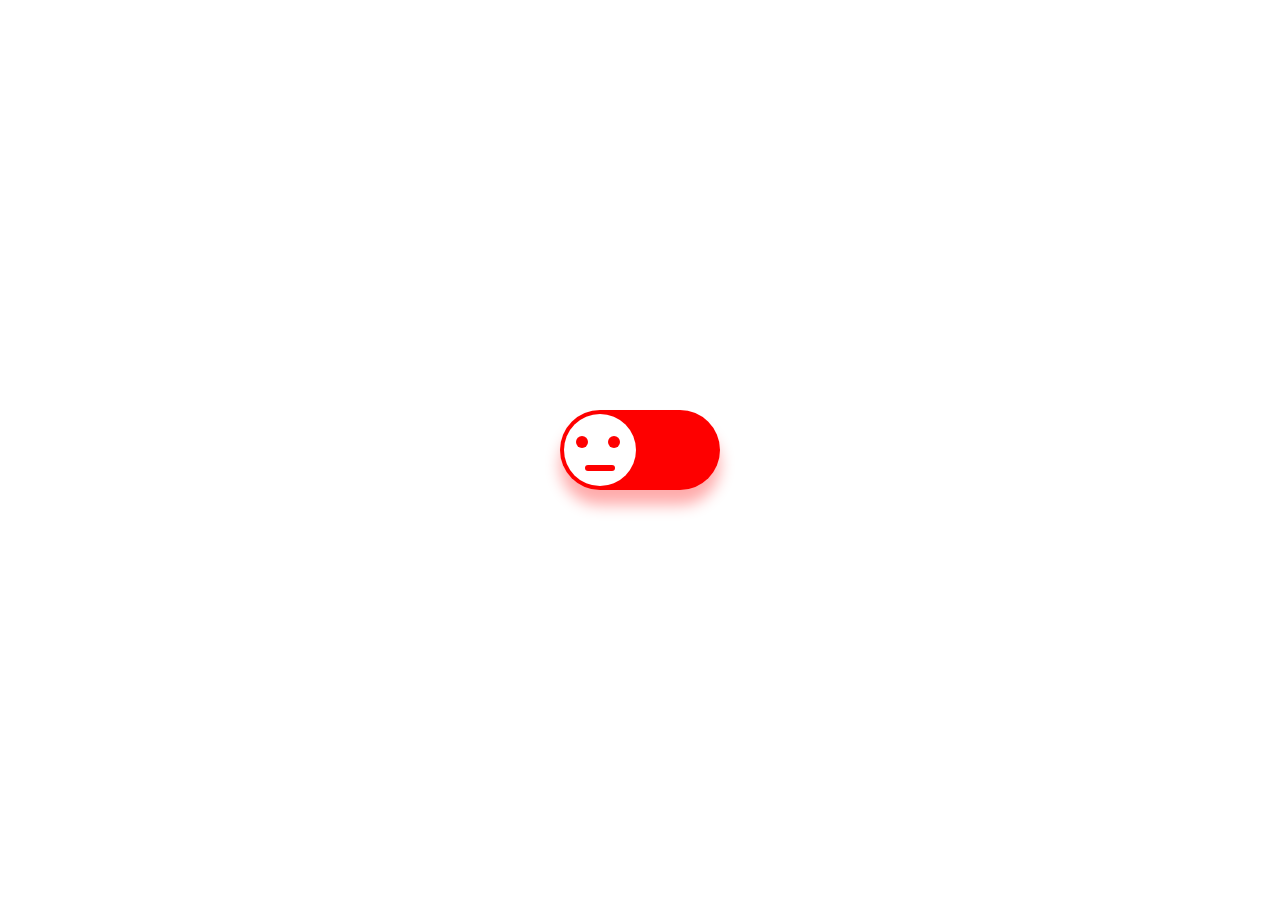
<file: checkbox/face-checkbox/index.html>
<!DOCTYPE html>
<html>
    <head>
        <meta charset="utf-8">
        <title>Face checkbox</title>
        <link rel="stylesheet" type="text/css" href="styles.css">
    </head>
    <body>
        <label>
            <input type="checkbox">
            <span>
                <i></i>
            </span>
        </label>
    </body>
</html>
</file>
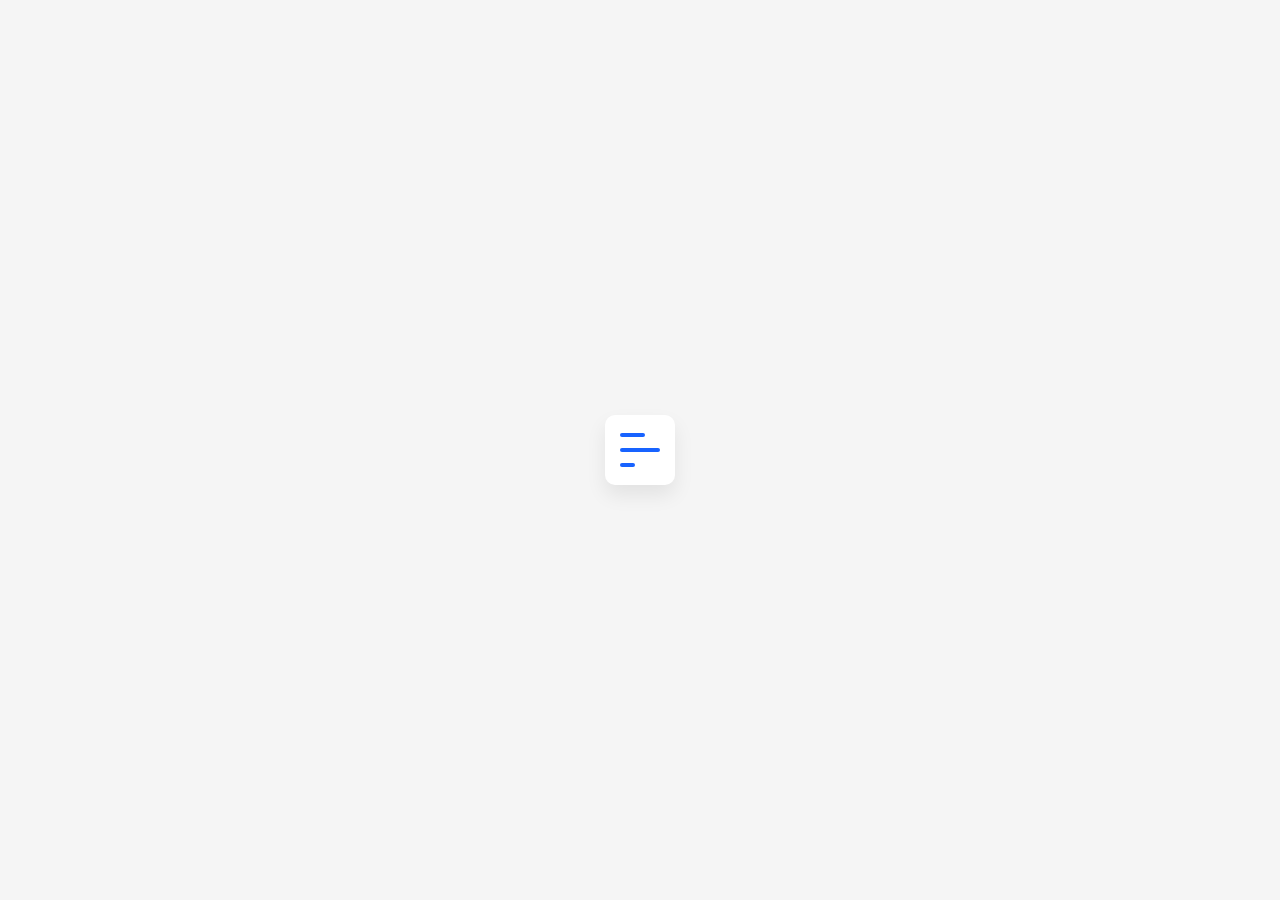
<file: menu/hamburger-animated-menu/index.html>
<!DOCTYPE html>
<html>
    <head>
        <meta charset="utf-8">
        <title>Animated hamburguer menu</title>
        <link rel="stylesheet" type="text/css" href="styles.css">
    </head>
    <body>
        <div class="toggle">
            <span></span>
            <span></span>
            <span></span>
        </div>

        <script>
            let menutoggle = document.querySelector('.toggle');
            menutoggle.onclick = function() {
                menutoggle.classList.toggle('active'); 
            }
        </script>
    </body>
</html>
</file>
<file: checkbox/face-checkbox/styles.css>
* {
    margin: 0;
    padding: 0;
    box-sizing: border-box;
    list-style: none;
}

body {
    display: flex;
    justify-content: center;
    align-items: center;
    min-height: 100vh;
}

label {
    position: relative;
    width: 160px;
    height: 80px;
    cursor: pointer;
}

label input {
    position: relative;
    z-index: 1;
    appearance: none;
}

label span {
    position: absolute;
    top: 0;
    left: 0;
    width: 100%;
    height: 100%;
    background: #fe0000;
    border-radius: 80px;
    transition: 0.5s;
    box-shadow: 0 15px 15px #fe000055;
}

label input:checked ~ span{
    background: #05be05;
    box-shadow: 0 15px 15px #05be0555;
}

label span i {
    position: absolute;
    top: 4px;
    left: 4px;
    width: 72px;
    height: 72px;
    background: #fff;
    border-radius: 50%;
    transition: 0.5s;
}

label input:checked ~ span i {
    left: 84px;
}

label span i::before {
    content: '';
    position: absolute;
    top: 22px;
    left: 12px;
    width: 12px;
    height: 12px;
    background: #fe0000;
    border-radius: 50%;
    box-shadow: 32px 0 0 #fe0000;
}

label input:checked ~ span i::before {
    background: #05be05;
    box-shadow: 31px 0 0 #05be05;
}

label span i::after {
    content: '';
    position: absolute;
    bottom: 15px;
    left: calc(50% - 15px);
    width: 30px;
    height: 6px;
    border-radius: 6px;
    background: #fe0000;
    transition: 0.5s;
}

label input:checked ~ span i::after {
    bottom: 12px;
    border-radius: 0;
    height: 12px;
    border-bottom-left-radius: 12px;
    border-bottom-right-radius: 12px;
    background: #05be05;
}
</file>
<file: menu/hamburger-animated-menu/styles.css>
* {
    margin: 0;
    padding: 0;
    box-sizing: border-box;
    list-style: none;
}

body {
    display: flex;
    justify-content: center;
    align-items: center;
    min-height: 100vh;
    background: #f5f5f5;
}

.toggle {
    position: relative;
    width: 70px;
    height: 70px;
    background: #fff;
    box-shadow: 0 10px 20px rgba(0,0,0,0.08);
    border-radius: 10px;
    display: flex;
    justify-content: center;
    align-items: center;
    cursor: pointer;
    overflow: hidden;
}

.toggle span {
    position: absolute;
    width: 40px;
    height: 4px;
    background: #1863ff;
    border-radius: 4px;
    transition: 0.3s;
}

.toggle span:nth-child(1) {
    transform: translateY(-15px);
    width: 25px;
    left: 15px;
}

.toggle.active span:nth-child(1) {
    width: 40px;
    transform: translateY(0px) rotate(45deg);
    transition-delay: 0.125s;
}

.toggle span:nth-child(2) {
    transform: translateY(15px);
    width: 15px;
    left: 15px;
}

.toggle.active span:nth-child(2) {
    width: 40px;
    transform: translateY(0px) rotate(315deg);
    transition-delay: 0.25s;
}

.toggle.active span:nth-child(3) {
    transform: translateX(60px);
}
</file>
